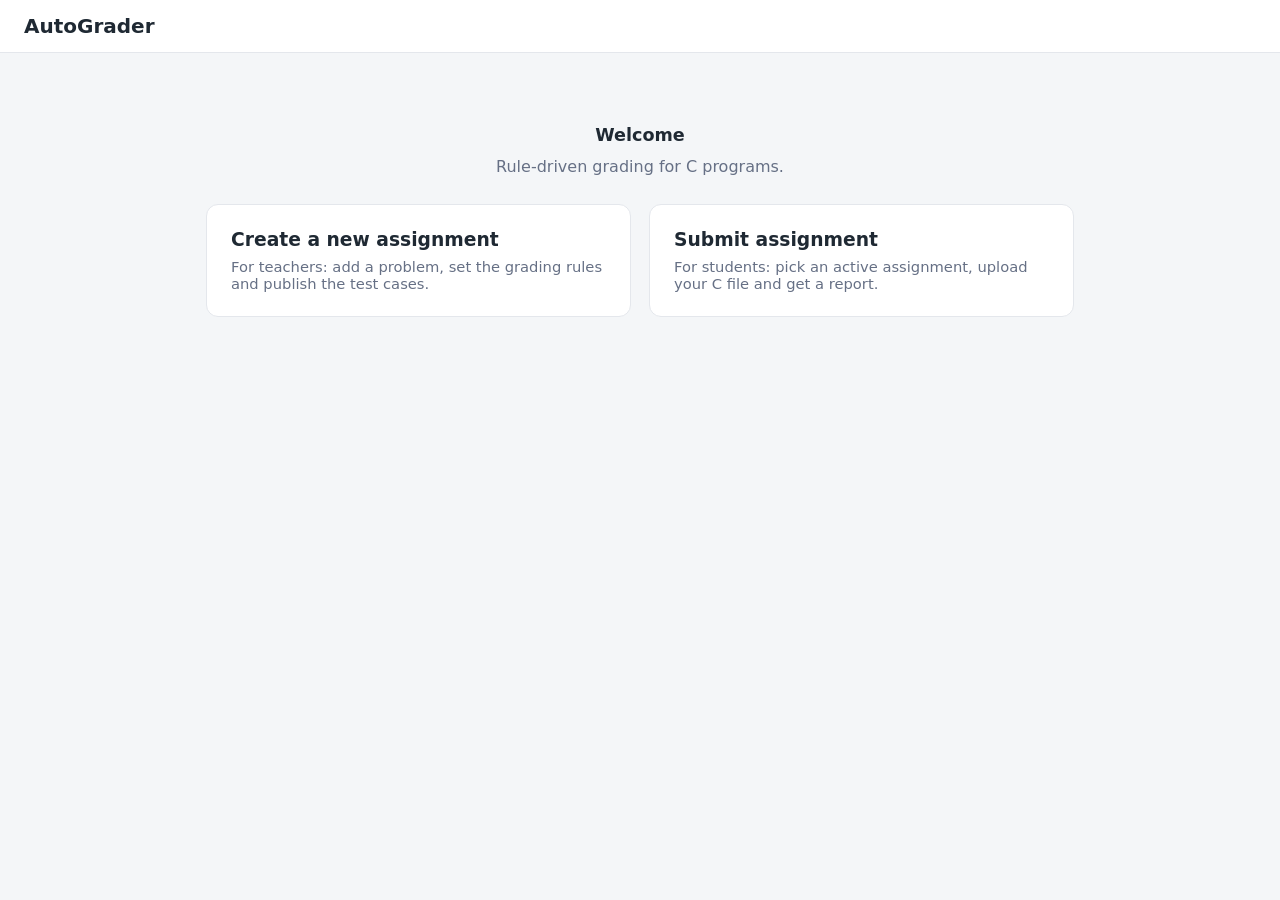
<file: frontend/index.html>
<!DOCTYPE html>
<html lang="en">
<head>
  <meta charset="UTF-8">
  <meta name="viewport" content="width=device-width, initial-scale=1">
  <title>AutoGrader</title>
  <link rel="stylesheet" href="style.css">
</head>
<body>
  <header class="topbar">
    <h1>AutoGrader</h1>
  </header>

  <main class="landing">
    <h2>Welcome</h2>
    <p class="lead">Rule-driven grading for C programs.</p>
    <div class="choices">
      <a class="choice" href="/teacher.html">
        <h3>Create a new assignment</h3>
        <p>For teachers: add a problem, set the grading rules and publish the test cases.</p>
      </a>
      <a class="choice" href="/student.html">
        <h3>Submit assignment</h3>
        <p>For students: pick an active assignment, upload your C file and get a report.</p>
      </a>
    </div>
  </main>
</body>
</html>
</file>
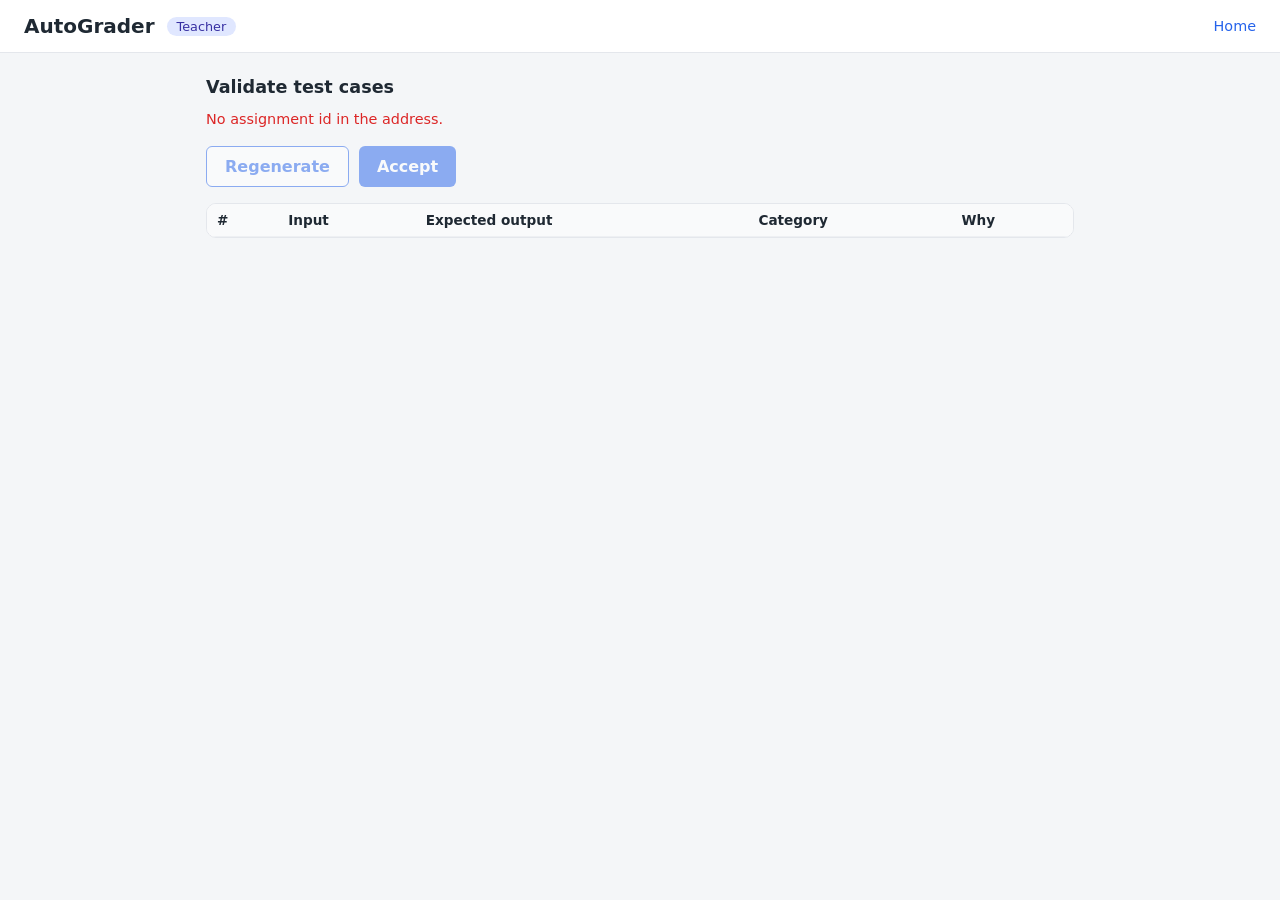
<file: frontend/review.html>
<!DOCTYPE html>
<html lang="en">
<head>
  <meta charset="UTF-8">
  <meta name="viewport" content="width=device-width, initial-scale=1">
  <title>AutoGrader - Validate test cases</title>
  <link rel="stylesheet" href="style.css">
</head>
<body>
  <header class="topbar">
    <h1>AutoGrader</h1>
    <span class="role">Teacher</span>
    <a class="home-link" href="/">Home</a>
  </header>

  <main>
    <h2 id="heading">Validate test cases</h2>
    <p id="status" class="status-line"></p>
    <div class="actions">
      <button id="regen" type="button" class="secondary">Regenerate</button>
      <button id="accept" type="button">Accept</button>
    </div>

    <div class="card table-wrap">
      <table id="tests">
        <thead>
          <tr><th>#</th><th>Input</th><th>Expected output</th><th>Category</th><th>Why</th></tr>
        </thead>
        <tbody></tbody>
      </table>
    </div>
  </main>

  <script src="review.js"></script>
</body>
</html>
</file>
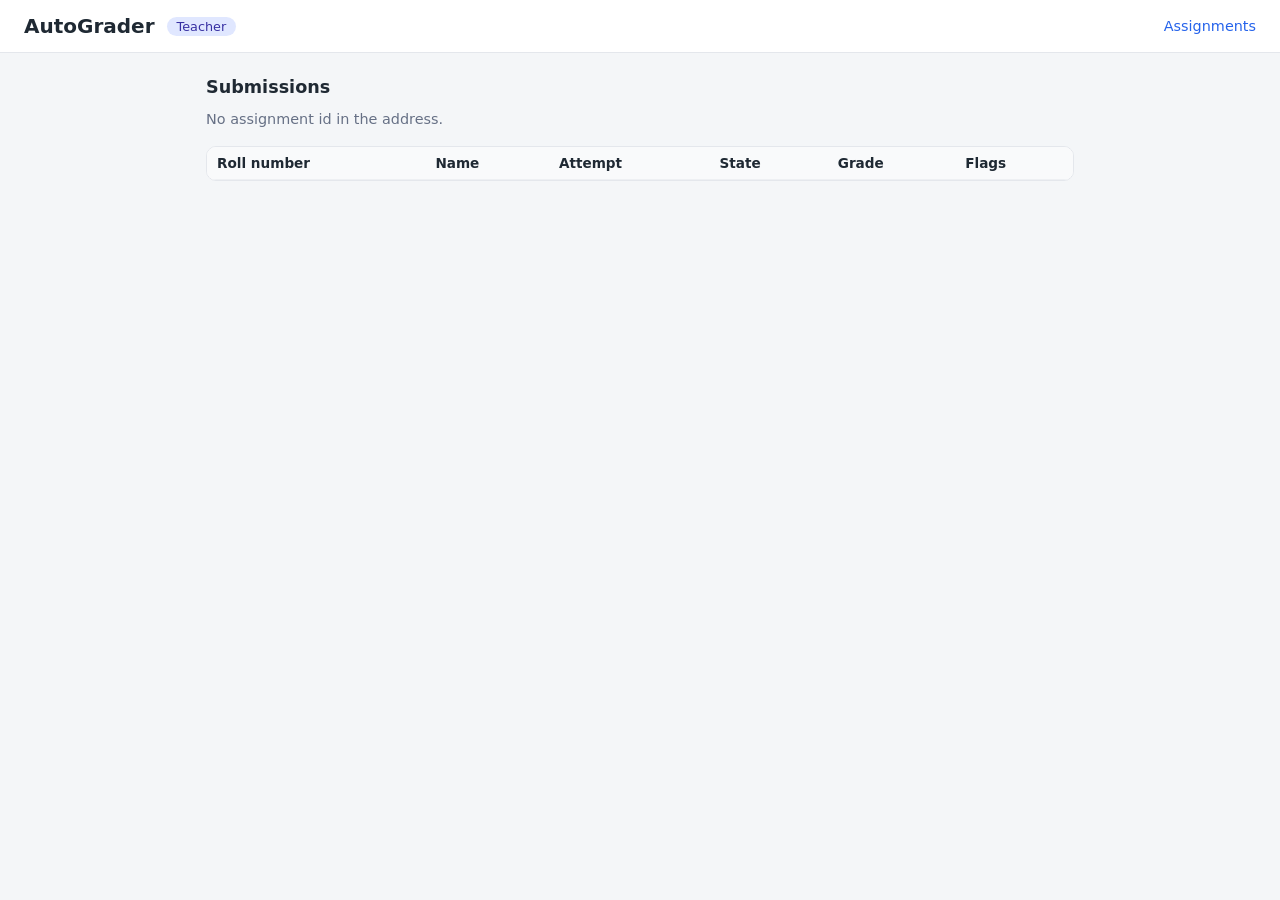
<file: frontend/submissions.html>
<!DOCTYPE html>
<html lang="en">
<head>
  <meta charset="UTF-8">
  <meta name="viewport" content="width=device-width, initial-scale=1">
  <title>AutoGrader - Submissions</title>
  <link rel="stylesheet" href="style.css">
</head>
<body>
  <header class="topbar">
    <h1>AutoGrader</h1>
    <span class="role">Teacher</span>
    <a class="home-link" href="/teacher.html">Assignments</a>
  </header>

  <main>
    <h2 id="heading">Submissions</h2>
    <p id="status" class="status-line"></p>

    <div class="card table-wrap">
      <table id="subs">
        <thead>
          <tr><th>Roll number</th><th>Name</th><th>Attempt</th><th>State</th><th>Grade</th><th>Flags</th></tr>
        </thead>
        <tbody></tbody>
      </table>
    </div>

    <section id="detail" hidden>
      <h2 id="detail-title"></h2>
      <div class="actions">
        <button id="regrade" type="button" class="secondary">Regrade</button>
        <a id="dl-txt" class="button-link" download>Report (.txt)</a>
        <a id="dl-json" class="button-link" download>Report (.json)</a>
      </div>
      <div id="detail-notes"></div>
      <h3>Report</h3>
      <pre id="report-text" class="report-text"></pre>
      <h3>Originality matches (teacher only)</h3>
      <div class="card table-wrap">
        <table id="matches">
          <thead><tr><th>Compared with</th><th>Kind</th><th>Similarity</th></tr></thead>
          <tbody></tbody>
        </table>
      </div>
      <h3>Attempts</h3>
      <div class="card table-wrap">
        <table id="attempts">
          <thead><tr><th>Attempt</th><th>Submitted</th><th>State</th><th>Grade</th><th>SHA-256</th></tr></thead>
          <tbody></tbody>
        </table>
      </div>
      <h3>Source</h3>
      <pre id="source" class="report-text source-view"></pre>
    </section>
  </main>

  <script src="submissions.js"></script>
</body>
</html>
</file>
<file: frontend/style.css>
:root {
  --bg: #f4f6f8;
  --card: #ffffff;
  --text: #1f2933;
  --muted: #667085;
  --primary: #2563eb;
  --green: #16a34a;
  --green-bg: #dcfce7;
  --red: #dc2626;
}

* { box-sizing: border-box; }

body {
  margin: 0;
  font-family: system-ui, -apple-system, "Segoe UI", sans-serif;
  background: var(--bg);
  color: var(--text);
}

.topbar {
  display: flex;
  align-items: center;
  gap: 12px;
  padding: 14px 24px;
  background: var(--card);
  border-bottom: 1px solid #e4e7ec;
}
.topbar h1 { margin: 0; font-size: 1.25rem; }
.role {
  font-size: 0.8rem;
  padding: 2px 10px;
  border-radius: 999px;
  background: #e0e7ff;
  color: #3730a3;
}

main { max-width: 900px; margin: 24px auto; padding: 0 16px; }
h2 { margin: 24px 0 12px; font-size: 1.1rem; }

.card {
  background: var(--card);
  border: 1px solid #e4e7ec;
  border-radius: 10px;
  padding: 20px;
}
.card h2 { margin-top: 0; }

form label {
  display: block;
  margin-bottom: 14px;
  font-size: 0.9rem;
  font-weight: 600;
}
input[type="text"], input[type="number"], textarea, input[type="file"] {
  display: block;
  width: 100%;
  margin-top: 6px;
  padding: 8px 10px;
  border: 1px solid #d0d5dd;
  border-radius: 6px;
  font: inherit;
  font-weight: 400;
  background: #fff;
}
input[type="number"] { max-width: 140px; }
textarea { resize: vertical; }

button {
  padding: 10px 18px;
  border: 0;
  border-radius: 6px;
  background: var(--primary);
  color: #fff;
  font: inherit;
  font-weight: 600;
  cursor: pointer;
}
button:hover { filter: brightness(0.95); }

#form-message { min-height: 1.2em; margin: 0 0 12px; font-size: 0.9rem; color: var(--red); }

.tiles {
  display: grid;
  grid-template-columns: repeat(auto-fill, minmax(240px, 1fr));
  gap: 14px;
}
.tile {
  padding: 16px;
  border-radius: 10px;
  background: var(--green-bg);
  border: 1px solid var(--green);
  border-left-width: 6px;
}
.tile h3 { margin: 0 0 6px; font-size: 1rem; }
.tile .meta { margin: 2px 0; font-size: 0.82rem; color: var(--muted); }
.tile .id { font-family: ui-monospace, Consolas, monospace; color: var(--text); }
.tile .status { margin-top: 8px; font-size: 0.8rem; font-weight: 700; color: var(--green); }
.empty { color: var(--muted); font-size: 0.9rem; }

.tile.draft {
  background: #f2f4f7;
  border-color: #98a2b3;
}
.tile.draft .status { color: #667085; }
.tile button { margin-top: 10px; padding: 6px 12px; font-size: 0.85rem; }

button.secondary { background: #fff; color: var(--primary); border: 1px solid var(--primary); }
button:disabled { opacity: 0.5; cursor: not-allowed; filter: none; }
.tile-actions { display: flex; flex-wrap: wrap; gap: 8px; }

.actions { display: flex; gap: 10px; margin: 12px 0 16px; }
.status-line { min-height: 1.4em; font-size: 0.9rem; color: var(--muted); }
.status-line.error { color: var(--red); }
.table-wrap { padding: 0; overflow-x: auto; }
table { width: 100%; border-collapse: collapse; font-size: 0.85rem; }
th, td { text-align: left; vertical-align: top; padding: 8px 10px; border-bottom: 1px solid #eef0f3; }
th { background: #f9fafb; font-weight: 600; }
td pre { margin: 0; white-space: pre-wrap; word-break: break-word; font-family: ui-monospace, Consolas, monospace; }

.home-link { margin-left: auto; font-size: 0.9rem; color: var(--primary); text-decoration: none; }

.landing { text-align: center; padding-top: 24px; }
.lead { color: var(--muted); margin: 0 0 28px; }
.choices { display: grid; grid-template-columns: repeat(auto-fit, minmax(260px, 1fr)); gap: 18px; text-align: left; }
.choice {
  display: block; padding: 24px; border-radius: 12px; background: var(--card);
  border: 1px solid #e4e7ec; color: inherit; text-decoration: none;
}
.choice:hover { border-color: var(--primary); box-shadow: 0 2px 10px rgba(37, 99, 235, 0.12); }
.choice h3 { margin: 0 0 8px; }
.choice p { margin: 0; color: var(--muted); font-size: 0.92rem; }

input[readonly] { background: #f2f4f7; color: var(--muted); }
.tile.clickable { cursor: pointer; }
.tile.clickable:hover { filter: brightness(0.97); }
.tile.selected { outline: 3px solid var(--primary); }

.statement {
  margin-top: 14px; padding: 12px; background: #f9fafb; border: 1px solid #e4e7ec;
  border-radius: 6px; white-space: pre-wrap; max-height: 320px; overflow: auto;
  font-family: ui-monospace, Consolas, monospace; font-size: 0.88rem;
}

.status-tile { background: #fff; border-color: #d0d5dd; border-left-color: var(--primary); }
.meta.error { color: var(--red); }
.steps { list-style: none; padding: 0; margin: 10px 0; }
.steps li { position: relative; padding: 6px 0 6px 28px; color: var(--muted); }
.steps li::before { content: "\25CB"; position: absolute; left: 4px; }
.steps li.active { color: var(--text); font-weight: 600; }
.steps li.active::before { content: "\25D0"; color: var(--primary); }
.steps li.done { color: var(--green); }
.steps li.done::before { content: "\2713"; }
.button-link {
  display: inline-block; margin-top: 8px; padding: 10px 18px; border-radius: 6px;
  background: var(--green); color: #fff; text-decoration: none; font-weight: 600;
}
/* ---------- grading progress and results ---------- */
.progress { height: 8px; margin: 6px 0 4px; border-radius: 999px; background: #e4e7ec; overflow: hidden; }
.progress-fill { height: 100%; background: var(--primary); transition: width 0.4s ease; }
.notice {
  margin: 0 0 10px; padding: 10px 12px; border-radius: 6px; font-size: 0.9rem;
  background: #fffbeb; border: 1px solid #f59e0b; color: #78350f;
}
table.metrics td:first-child { font-weight: 600; white-space: nowrap; }
tr.metric-skipped td, tr.metric-unavailable td, tr.metric-error td { color: var(--muted); }
tr.metric-partial td:nth-child(3), tr.metric-unavailable td:nth-child(3) { color: #b45309; }
#result-body h3 { margin: 18px 0 8px; font-size: 1rem; }
.failure { margin: 0 0 12px; padding: 12px; border: 1px solid #fecaca; border-left: 5px solid var(--red); border-radius: 8px; background: #fff; }
.failure h4 { margin: 0 0 8px; font-size: 0.92rem; }
.evidence-row { display: grid; grid-template-columns: 80px 1fr; gap: 8px; margin: 4px 0; font-size: 0.85rem; }
.evidence-label { color: var(--muted); font-weight: 600; }
.evidence-row pre {
  margin: 0; padding: 6px 8px; background: #f9fafb; border: 1px solid #eef0f3; border-radius: 4px;
  white-space: pre-wrap; word-break: break-word; max-height: 220px; overflow: auto;
  font-family: ui-monospace, Consolas, monospace;
}
.tile.graded { background: #eff6ff; border-color: var(--primary); }
.grade-pill { font-weight: 700; }
tr.clickable { cursor: pointer; }
tr.clickable:hover td { background: #f5f8ff; }
tr.selected td { background: #e0e7ff; }
.report-text {
  margin: 0; padding: 12px; background: #0f172a; color: #e2e8f0; border-radius: 8px; overflow: auto;
  max-height: 520px; white-space: pre; font-family: ui-monospace, Consolas, monospace; font-size: 0.8rem;
}
.source-view { max-height: 320px; }
.warning-banner {
  padding: 10px 24px; background: #fef3c7; color: #78350f; font-size: 0.88rem; border-bottom: 1px solid #f59e0b;
}
.warning-banner.error { background: #fee2e2; color: #7f1d1d; border-color: var(--red); }

[hidden] { display: none !important; }
button.danger { background: #fff; color: var(--red); border: 1px solid var(--red); margin-left: auto; }
button.danger:hover { background: #fee2e2; filter: none; }
</file>
